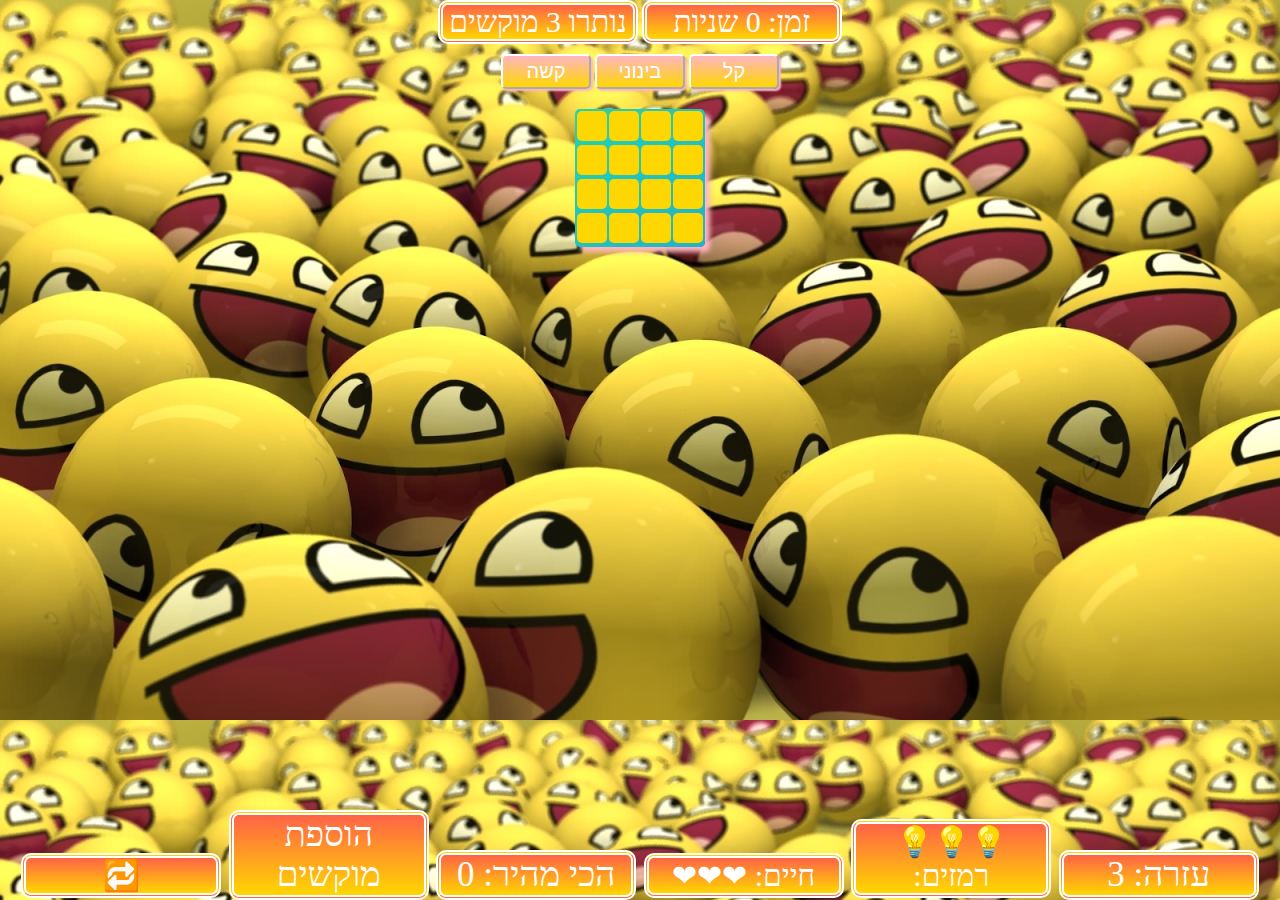
<file: index.html>
<!DOCTYPE html>
<html lang="en">

<head>
    <meta charset="UTF-8">
    <meta http-equiv="X-UA-Compatible" content="IE=edge">
    <meta name="viewport" content="width=device-width, initial-scale=1.0">
    <title>Arik's Minesweeper</title>
    <link rel="stylesheet" href="css/app.css">
</head>

<body onload="initGame(4, 3)">

    <div class="top-features">
        <div class="mines-left"> נותרו <span>3</span> מוקשים</div>
        <div class="timer">זמן:  <span>0</span>  שניות</div>
    </div>

    <div class="buttons">
        <button onclick="initGame(12, 30)">קשה</button>
        <button onclick="initGame(8, 12)">בינוני</button>
        <button onclick="initGame(4, 3)">קל</button>
    </div>

    <div class="minesfield-container">
        <table cellpadding="10px">
            <tbody class="field"></tbody>
        </table>
    </div>

    <div class="bottom-features">
        <div class="undo" onclick="underMaintenance()">🔁</div>
        <div class="manual-mines" onclick="underMaintenance()">הוספת מוקשים</div>
        <div class="best-score"><span>0</span>  :הכי מהיר</div>
        <div class="lives"><span>❤❤❤</span> :חיים</div>
        <div class="hints" onclick="underMaintenance()"><span>💡💡💡</span> :רמזים</div>
        <div class="safe-click" onclick="underMaintenance()" ><span>3</span> :עזרה</div>
    </div>

    <script src="js/util.js"></script>
    <script src="js/app.js"></script>
</body>

</html>
</file>
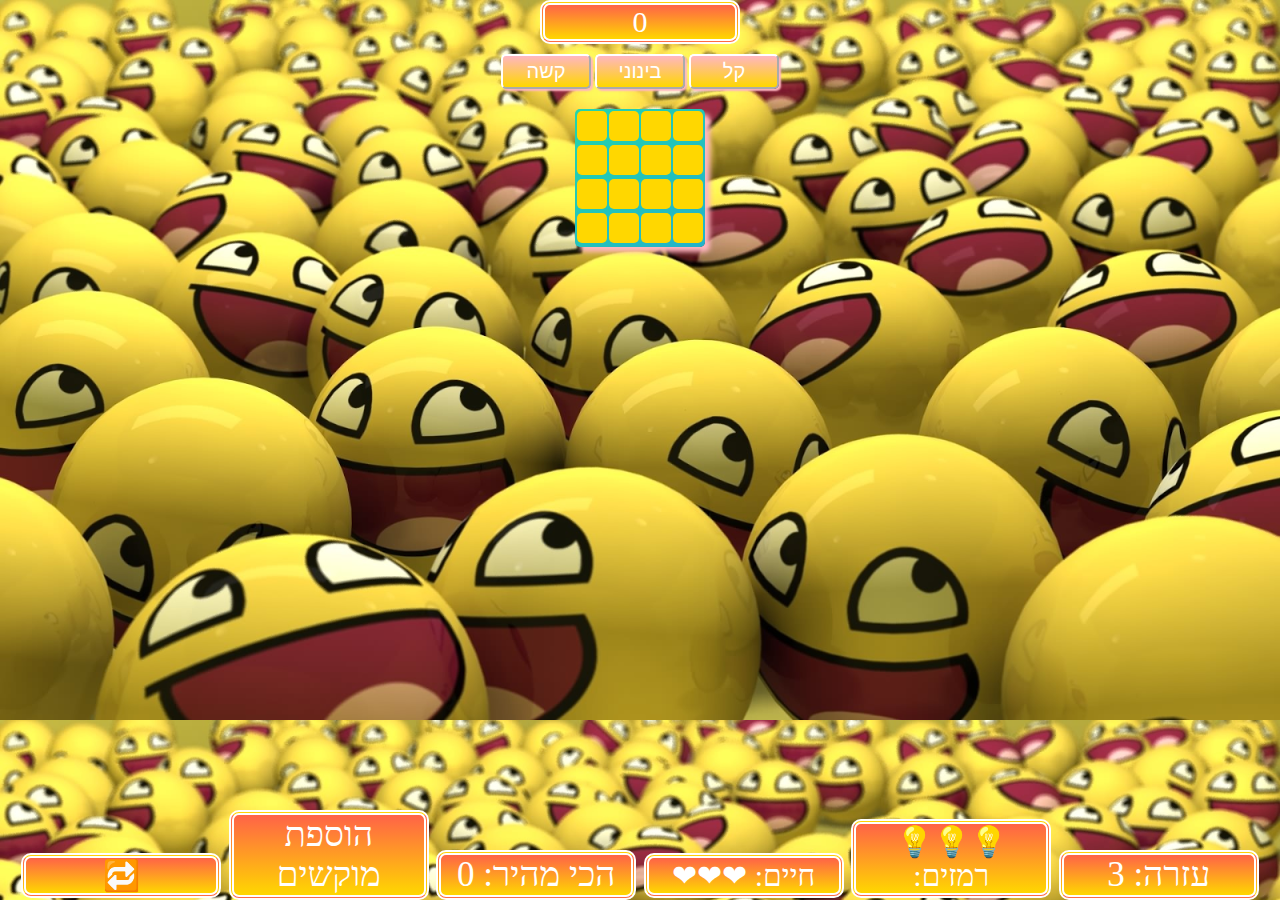
<file: FINAL  DELIVERY - Thursday 2030/index.html>
<!DOCTYPE html>
<html lang="en">

<head>
    <meta charset="UTF-8">
    <meta http-equiv="X-UA-Compatible" content="IE=edge">
    <meta name="viewport" content="width=device-width, initial-scale=1.0">
    <title>Arik's Minesweeper</title>
    <link rel="stylesheet" href="css/app.css">
</head>

<body onload="initGame(4, 2)">

    <div class="top-features">
        <div class="timer">0</div>
    </div>


    <div class="buttons">
        <button onclick="initGame(12, 30)">קשה</button>
        <button onclick="initGame(8, 12)">בינוני</button>
        <button onclick="initGame(4, 2)">קל</button>
    </div>

    <div class="minesfield-container">
        <table cellpadding="10px">
            <tbody class="field"></tbody>
        </table>
    </div>

    <div class="bottom-features">
        <div class="undo" onclick="underMaintenance()">🔁</div>
        <div class="manual-mines" onclick="underMaintenance()">הוספת מוקשים</div>
        <div class="best-score"><span>0</span>  :הכי מהיר</div>
        <div class="lives"><span>❤❤❤</span> :חיים</div>
        <div class="hints" onclick="underMaintenance()"><span>💡💡💡</span> :רמזים</div>
        <div class="safe-click" onclick="underMaintenance()" ><span>3</span> :עזרה</div>
    </div>

    <script src="js/util.js"></script>
    <script src="js/app.js"></script>
</body>

</html>
</file>
<file: css/app.css>
* {
    margin: 0;
    padding: 0;
    box-sizing: border-box;

}

body {
    margin: 0;
    background-size: cover;
    background-image: url(../img/1.png);
}

.top-features,
.bottom-features {
    width: 100%;
    margin: auto;
    margin-bottom: 10px;
    padding: auto;
    text-align: center;
}

.timer,
.mines-left,
.lives,
.hints,
.safe-click,
.manual-mines,
.undo,
.best-score {
    display: inline-block;
    background: linear-gradient(to bottom, tomato, gold);
    color: white;
    font-size: 30px;
    text-align: center;
    margin: auto;
    width: 200px;
    border: 5px white;
    border-style: double;
    border-radius: 10px;
}

.bottom-features {
    margin: 0;
    font-size: 30px;
    padding: auto;
    bottom: 0;
    position: absolute;
}


.best-score,
.manual-mines,
.safe-click {
    font-size: 35px;
    padding: auto;
}

.hints,
.safe-click,
.manual-mines,
.undo {
    cursor: pointer;
}

.hints:hover,
.safe-click:hover,
.manual-mines:hover,
.undo:hover {
    background: linear-gradient(to bottom, tomato, lemonchiffon);
    color: white;
}

.buttons {
    margin-bottom: 20px;
    width: auto;
    text-align: center;
}

button {
    font-size: 20px;
    color: white;
    background: linear-gradient(to bottom, lightpink, gold);
    box-shadow: 2px 2px 2px lightpink;
    outline: none;
    cursor: pointer;
    width: 90px;
    height: 35px;
    border-radius: 5px;
    border-color:white;
}

button:hover {
    background: linear-gradient(to bottom, tomato, lemonchiffon);
}

table {
    table-layout: fixed;
    box-shadow: 5px 5px 5px lightpink;
    width: auto;
    text-align: center;
    margin: auto;
    border-radius: 5px;
    background: linear-gradient(-45deg, #ee7752, #e73c7e, #23a6d5, #23d5ab);
    background-size: 400% 400%;
    animation: gradient 10s ease infinite;
}

td {
    width: 30px;
    height: 30px;
    background-color: gold;
    margin: auto;
    cursor: pointer;
    border-radius: 5px;
}

td:hover {
    background-color: lightpink;
}

@keyframes gradient {
    0% {
        background-position: 0% 50%;
    }

    50% {
        background-position: 100% 50%;
    }

    100% {
        background-position: 0% 50%;
    }
}

.boom {
    background-color: blue;
}
</file>
<file: FINAL  DELIVERY - Thursday 2030/css/app.css>
* {
    margin: 0;
    padding: 0;
    box-sizing: border-box;

}

body {
    margin: 0;
    background-size: cover;
    background-image: url(../img/1.png);
}

.top-features,
.bottom-features {
    width: 100%;
    margin: auto;
    margin-bottom: 10px;
    padding: auto;
    text-align: center;
}

.timer,
.lives,
.hints,
.safe-click,
.manual-mines,
.undo,
.best-score {
    display: inline-block;
    background: linear-gradient(to bottom, tomato, gold);
    color: white;
    font-size: 30px;
    text-align: center;
    margin: auto;
    width: 200px;
    border: 5px white;
    border-style: double;
    border-radius: 10px;
}

.bottom-features {
    margin: 0;
    font-size: 30px;
    padding: auto;
    bottom: 0;
    position: absolute;
}


.best-score,
.manual-mines,
.safe-click {
    font-size: 35px;
    padding: auto;
}

.hints,
.safe-click,
.manual-mines,
.undo {
    cursor: pointer;
}

.hints:hover,
.safe-click:hover,
.manual-mines:hover,
.undo:hover {
    background: linear-gradient(to bottom, tomato, lemonchiffon);
    color: white;
}

.buttons {
    margin-bottom: 20px;
    width: auto;
    text-align: center;
}

button {
    font-size: 20px;
    color: white;
    background: linear-gradient(to bottom, lightpink, gold);
    box-shadow: 2px 2px 2px lightpink;
    outline: none;
    cursor: pointer;
    width: 90px;
    height: 35px;
    border-radius: 5px;
    border-color:white;
}

button:hover {
    background: linear-gradient(to bottom, tomato, lemonchiffon);
}

table {
    table-layout: fixed;
    box-shadow: 5px 5px 5px lightpink;
    width: auto;
    text-align: center;
    margin: auto;
    border-radius: 5px;
    background: linear-gradient(-45deg, #ee7752, #e73c7e, #23a6d5, #23d5ab);
    background-size: 400% 400%;
    animation: gradient 15s ease infinite;
}

td {
    width: 30px;
    height: 30px;
    background-color: gold;
    margin: auto;
    cursor: pointer;
    border-radius: 5px;
}

td:hover {
    background-color: lightpink;
}

@keyframes gradient {
    0% {
        background-position: 0% 50%;
    }

    50% {
        background-position: 100% 50%;
    }

    100% {
        background-position: 0% 50%;
    }
}
</file>
